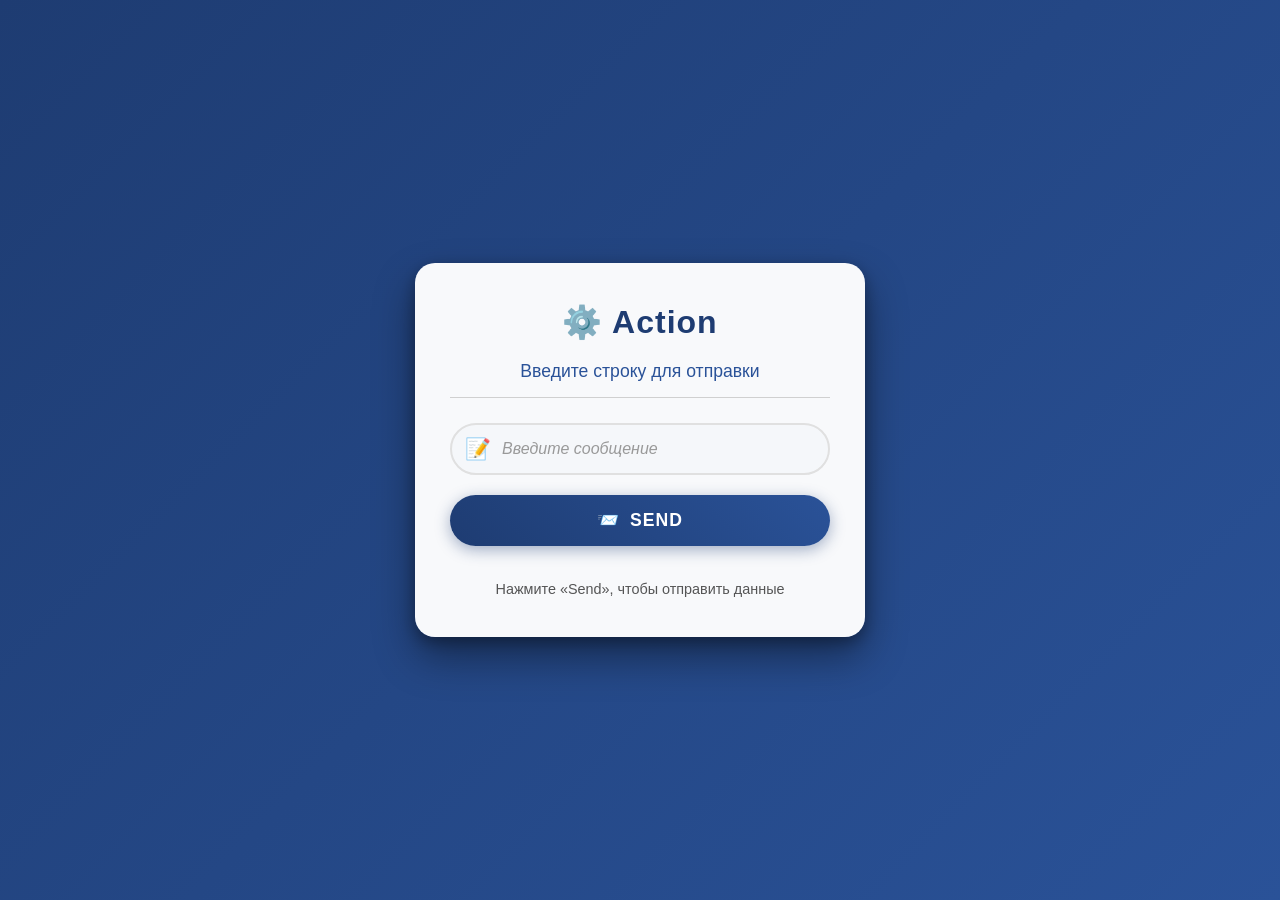
<file: Style/Esp/index.html>
<!DOCTYPE html>
<html lang="ru">
<head>
    <meta charset="UTF-8">
    <meta name="viewport" content="width=device-width, initial-scale=1.0">
    <title>Send String</title>
    <style>
        * {
            margin: 0;
            padding: 0;
            box-sizing: border-box;
        }

        body {
            font-family: 'Segoe UI', Tahoma, Geneva, Verdana, sans-serif;
            background: linear-gradient(135deg, #1e3c72 0%, #2a5298 100%);
            min-height: 100vh;
            display: flex;
            justify-content: center;
            align-items: center;
            padding: 20px;
        }

        .form-container {
            background: rgba(255, 255, 255, 0.97);
            backdrop-filter: blur(10px);
            padding: 40px 35px;
            border-radius: 20px;
            box-shadow: 0 20px 40px rgba(0, 0, 0, 0.4), 0 5px 15px rgba(0, 0, 0, 0.3);
            width: 100%;
            max-width: 450px;
            transition: transform 0.3s ease, box-shadow 0.3s ease;
        }

        .form-container:hover {
            transform: translateY(-5px);
            box-shadow: 0 25px 50px rgba(0, 0, 0, 0.5);
        }

        h2 {
            text-align: center;
            margin-bottom: 20px;
            color: #1e3c72;
            font-size: 2rem;
            font-weight: 600;
            letter-spacing: 1px;
            display: flex;
            align-items: center;
            justify-content: center;
            gap: 10px;
        }

        .greeting-text {
            text-align: center;
            color: #2a5298;
            margin-bottom: 25px;
            font-size: 1.1rem;
            font-weight: 300;
            border-bottom: 1px solid #d0d0d0;
            padding-bottom: 15px;
        }

        .action-form {
            display: flex;
            flex-direction: column;
            gap: 20px;
        }

        .input-group {
            position: relative;
        }

        .input-group .field-icon {
            position: absolute;
            left: 15px;
            top: 50%;
            transform: translateY(-50%);
            font-size: 1.3rem;
            color: #1e3c72;
            width: 24px;
            text-align: center;
            pointer-events: none;
        }

        /* Стили для поля ввода */
        .input-field {
            width: 100%;
            padding: 15px 20px 15px 50px;
            border: 2px solid #e0e0e0;
            border-radius: 50px;
            font-size: 1rem;
            transition: all 0.3s;
            outline: none;
            background: #f5f7fa;
            color: #333;
        }

        .input-field:focus {
            border-color: #1e3c72;
            box-shadow: 0 0 0 4px rgba(30, 60, 114, 0.2);
            background: #ffffff;
        }

        .input-field::placeholder {
            color: #999;
            font-style: italic;
        }

        .submit-btn {
            background: linear-gradient(45deg, #1e3c72, #2a5298);
            color: white;
            border: none;
            padding: 15px 30px;
            border-radius: 50px;
            font-size: 1.1rem;
            font-weight: 600;
            cursor: pointer;
            transition: all 0.3s;
            box-shadow: 0 4px 15px rgba(30, 60, 114, 0.4);
            text-transform: uppercase;
            letter-spacing: 1px;
            display: flex;
            align-items: center;
            justify-content: center;
            gap: 10px;
        }

        .submit-btn:hover {
            background: linear-gradient(45deg, #163258, #1e3c72);
            box-shadow: 0 6px 20px rgba(30, 60, 114, 0.6);
            transform: scale(1.02);
        }

        .submit-btn:active {
            transform: scale(0.98);
        }

        .hint {
            text-align: center;
            color: #555;
            font-size: 0.9rem;
            margin-top: 15px;
        }

        @media (max-width: 480px) {
            .form-container {
                padding: 30px 20px;
            }
            h2 {
                font-size: 1.8rem;
            }
        }
    </style>
</head>
<body>
    <div class="form-container">
        <h2>⚙️ Action</h2>
        <div class="greeting-text">Введите строку для отправки</div>

        <form class="action-form" id="sendForm" action="#" method="post">
            <div class="input-group">
                <span class="field-icon">📝</span>
                <input type="text" name="user_name" id="inputData" class="input-field" 
                       placeholder="Введите сообщение" required>
            </div>
            <button type="submit" class="submit-btn">
                <span>📨</span> Send
            </button>
            <div class="hint">
                Нажмите «Send», чтобы отправить данные
            </div>
        </form>
    </div>

    <script>
        (function() {
            const form = document.getElementById('sendForm');
            const input = document.getElementById('inputData');

            form.addEventListener('submit', function(e) {
                e.preventDefault(); // предотвращаем реальную отправку (для демонстрации)
                const message = input.value.trim();
                if (message) {
                    alert(`Отправлено: ${message}`);
                    // можно добавить сброс: form.reset();
                } else {
                    alert('Пожалуйста, введите сообщение.');
                }
            });
        })();
    </script>
</body>
</html>
</file>
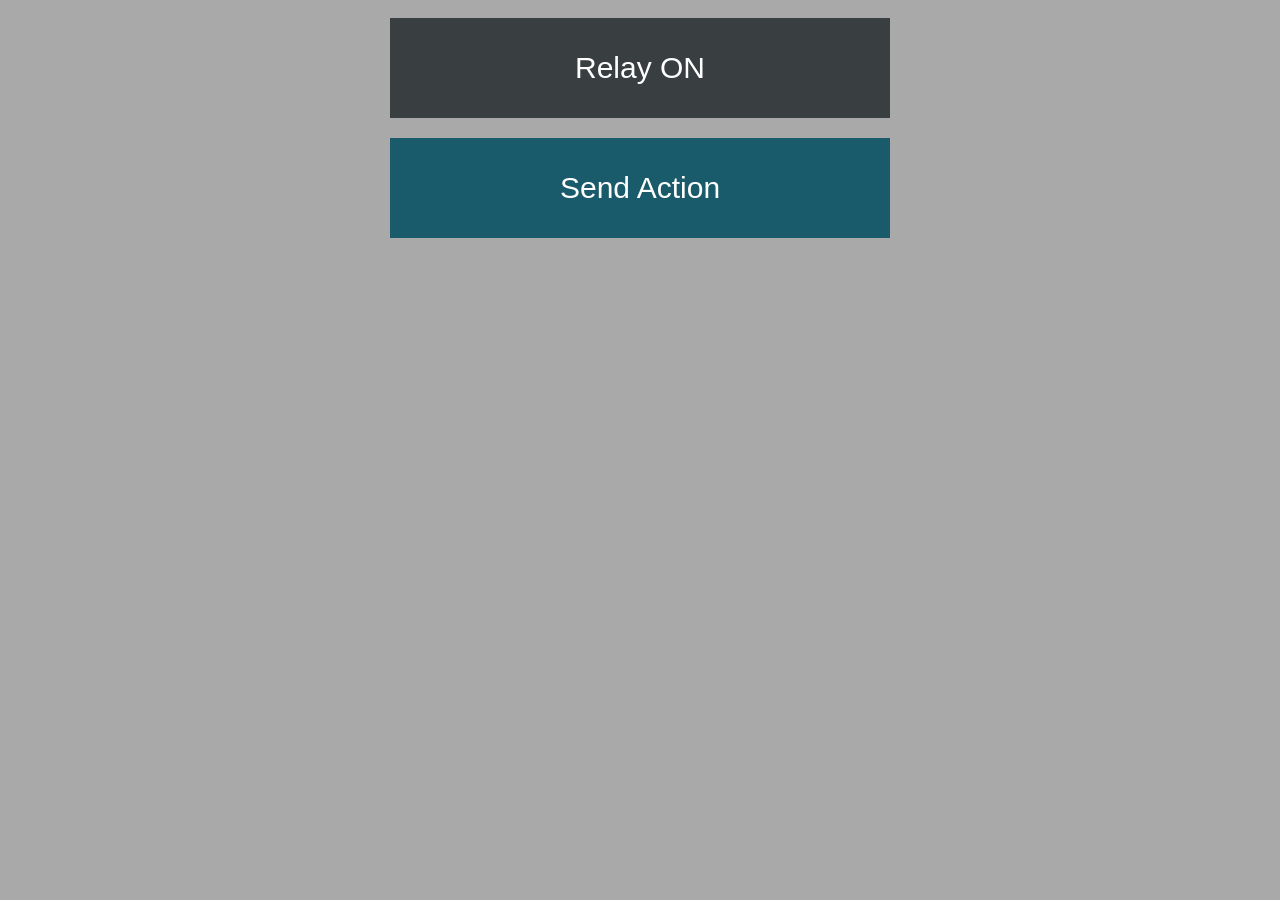
<file: Style/WebServer/index.html>
<!DOCTYPE html>
<html lang="ru">
<head>
    <meta charset="UTF-8">
    <meta name="viewport" content="width=device-width, initial-scale=1.0">
    <title>Document</title>
    <style>html { font-family: Helvetica; display: inline-block; margin: 0px auto; text-align: center; background-color: darkgray; }
        .button { 
            background-color: #195B6A; border: none; color: white; padding: 16px 40px;
            text-decoration: none; font-size: 30px; margin: 2px; cursor: pointer;
            width: 500px;
            height: 100px;
        }
        .button2 { 
            background-color: #393F40;
        }
    </style>
    </head>
<body>
    <p><a><button class="button button2">Relay ON</button></a></p>
    <p><a><button class="button">Send Action</button></a></p>
</body>
</html>
</file>
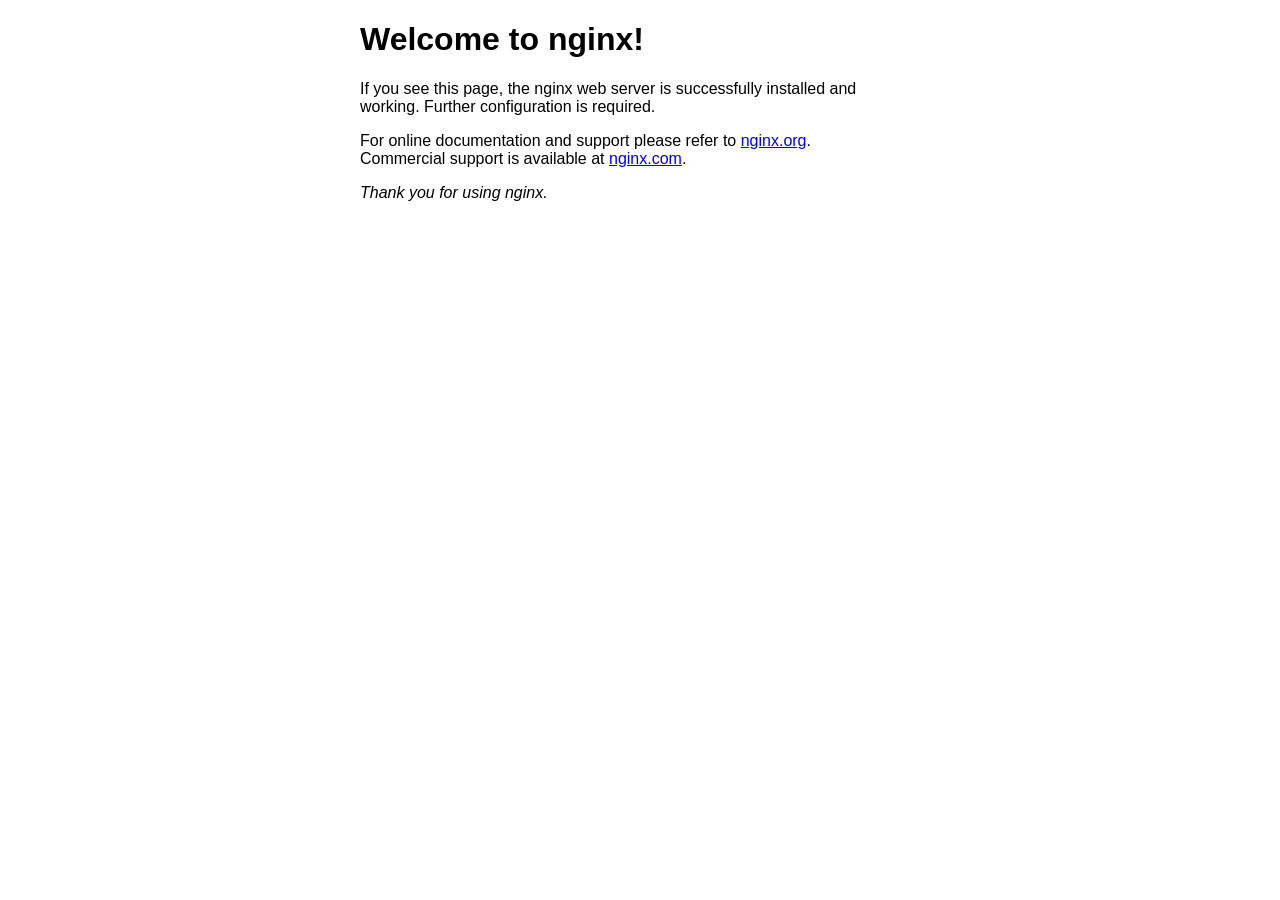
<file: mqtt_style_page/ServerSettings/www/html/index.nginx-debian.html>
<!DOCTYPE html>
<html>
<head>
<title>Welcome to nginx!</title>
<style>
html { color-scheme: light dark; }
body { width: 35em; margin: 0 auto;
font-family: Tahoma, Verdana, Arial, sans-serif; }
</style>
</head>
<body>
<h1>Welcome to nginx!</h1>
<p>If you see this page, the nginx web server is successfully installed and
working. Further configuration is required.</p>

<p>For online documentation and support please refer to
<a href="http://nginx.org/">nginx.org</a>.<br/>
Commercial support is available at
<a href="http://nginx.com/">nginx.com</a>.</p>

<p><em>Thank you for using nginx.</em></p>
</body>
</html>
</file>
